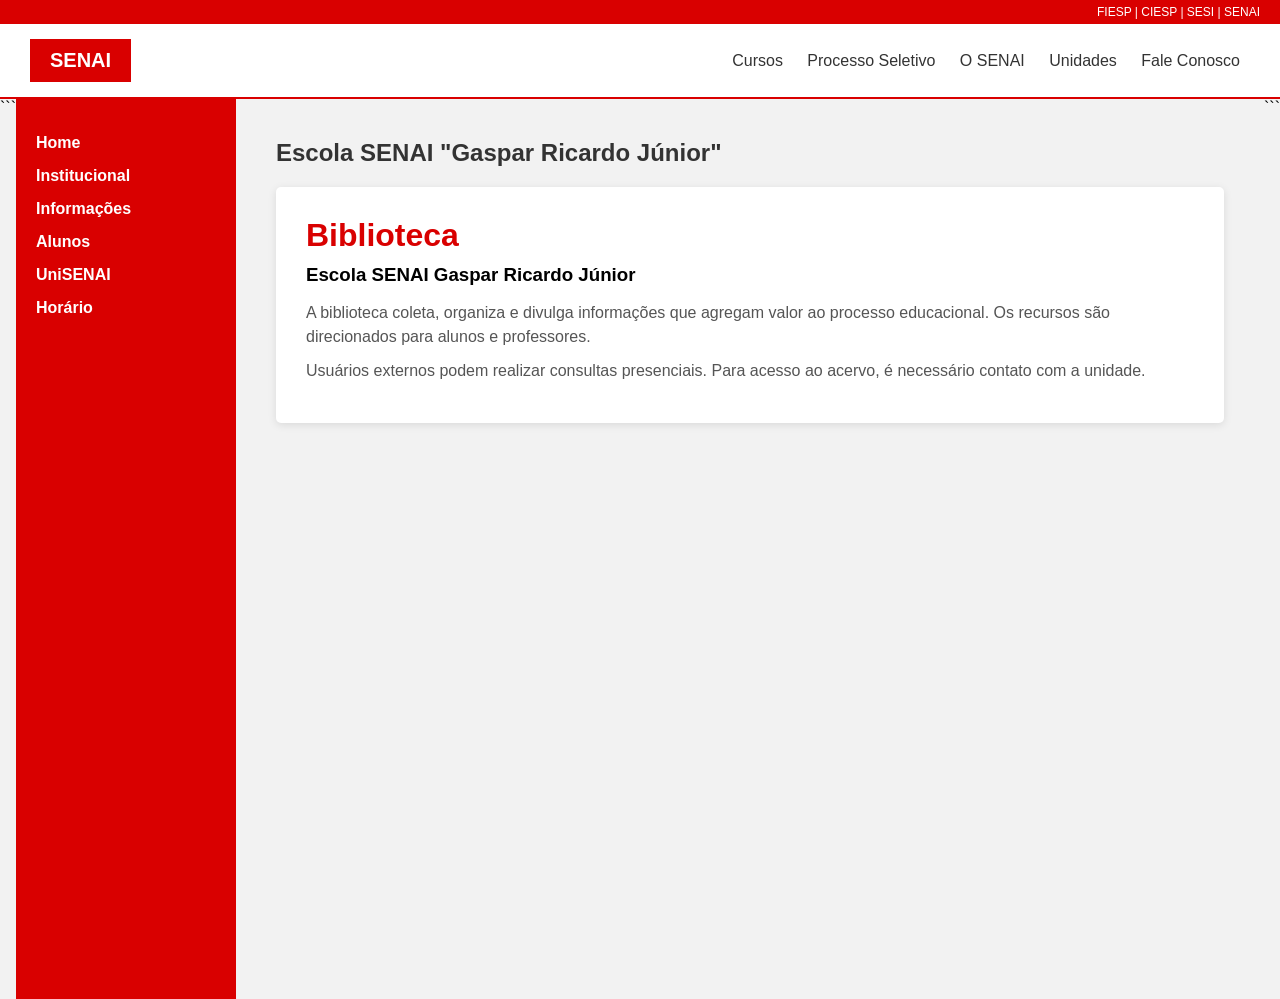
<file: Biblioteca/index.html>
<!DOCTYPE html>

<html lang="pt-BR">
<head>
  <meta charset="UTF-8">
  <title>Biblioteca SENAI</title>
  <link rel="stylesheet" href="estilo.css">
</head>
<body>

  <!-- Barra vermelha topo -->

  <div class="top-bar">
    <span>FIESP | CIESP | SESI | SENAI</span>
  </div>

  <!-- Header -->

  <header class="header">
    <div class="logo">SENAI</div>
    <nav>
      <a href="#">Cursos</a>
      <a href="#">Processo Seletivo</a>
      <a href="#">O SENAI</a>
      <a href="#">Unidades</a>
      <a href="#">Fale Conosco</a>
    </nav>
  </header>

  <div class="layout">

```
<!-- Sidebar -->
<aside class="sidebar">
  <a href="#">Home</a>
  <a href="#">Institucional</a>
  <a href="#">Informações</a>
  <a href="#">Alunos</a>
  <a href="#">UniSENAI</a>
  <a href="#">Horário</a>
</aside>

<!-- Conteúdo -->
<main class="content">

  <h2 class="title">Escola SENAI "Gaspar Ricardo Júnior"</h2>

  <div class="card">
    <h1>Biblioteca</h1>
    <h3>Escola SENAI Gaspar Ricardo Júnior</h3>

    <p>
      A biblioteca coleta, organiza e divulga informações que agregam valor
      ao processo educacional. Os recursos são direcionados para alunos e professores.
    </p>

    <p>
      Usuários externos podem realizar consultas presenciais. Para acesso ao acervo,
      é necessário contato com a unidade.
    </p>

  </div>

</main>
```

  </div>

</body>
</html>
</file>
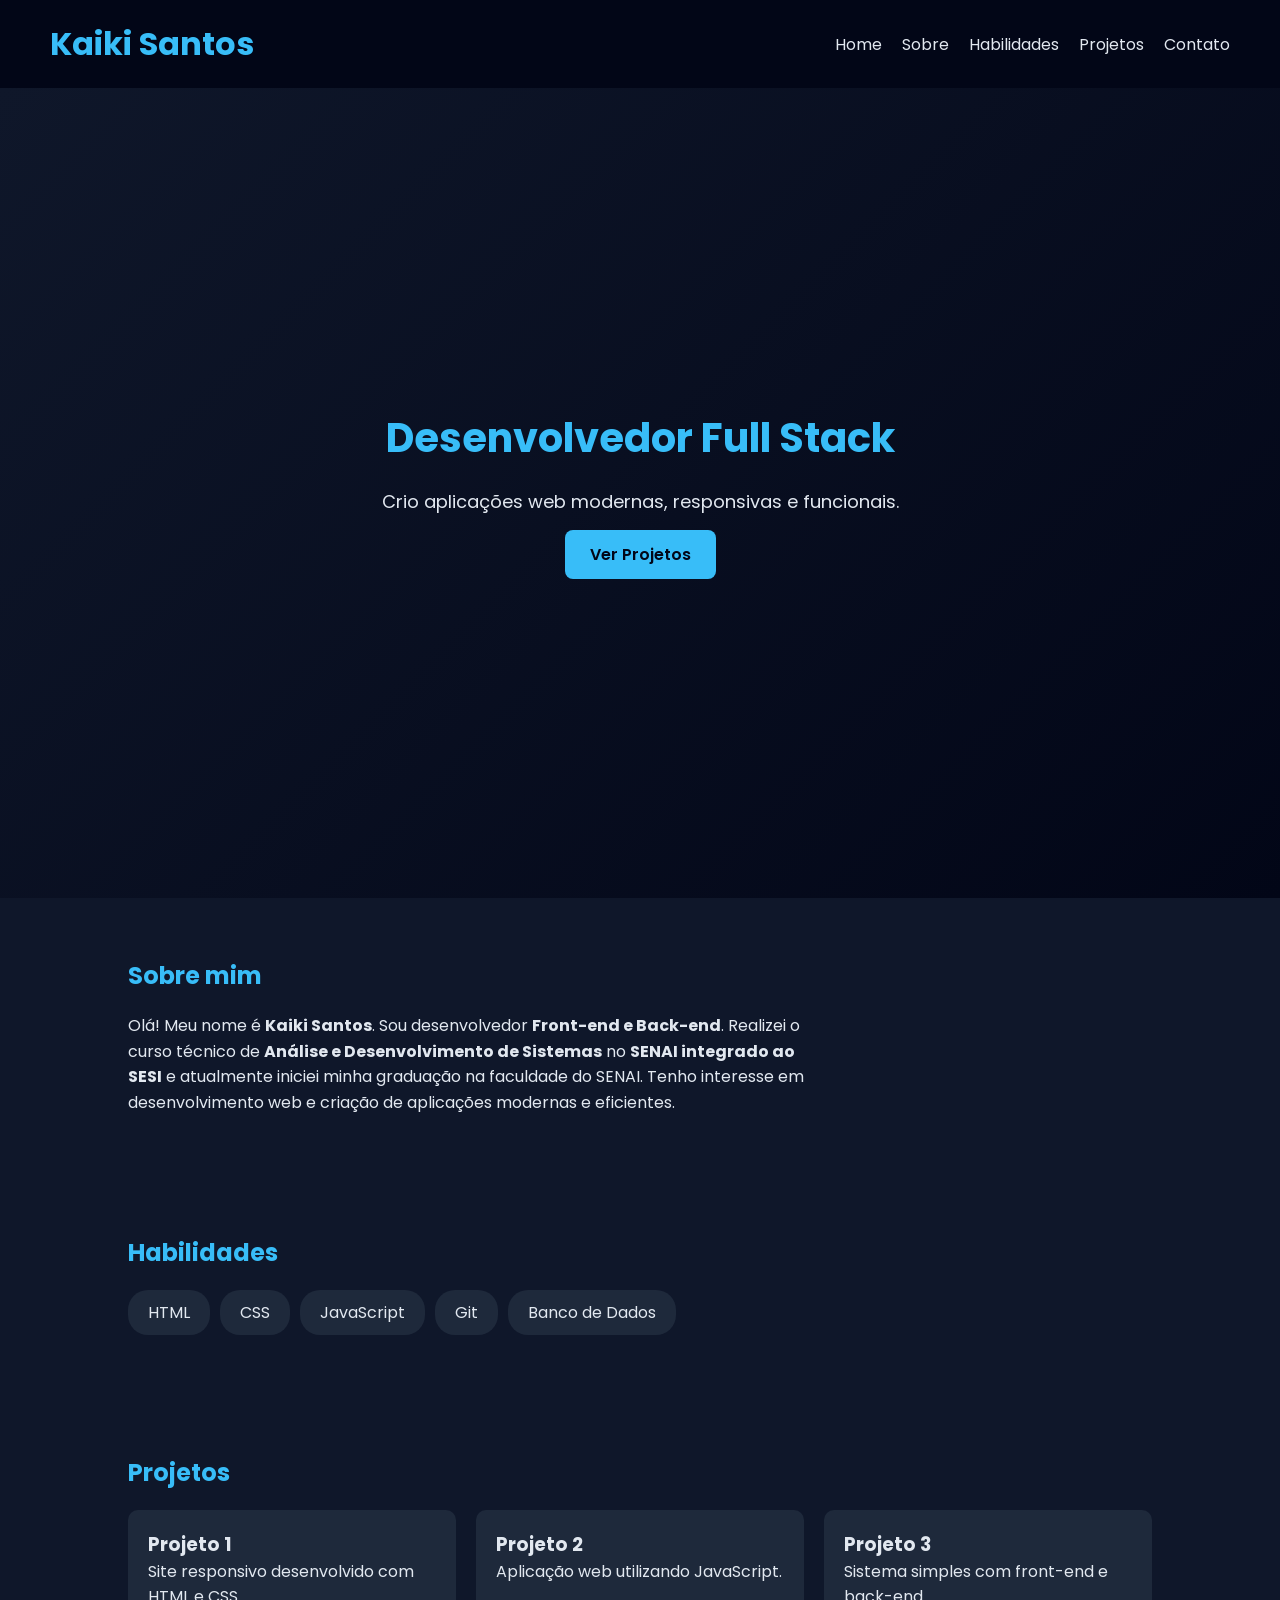
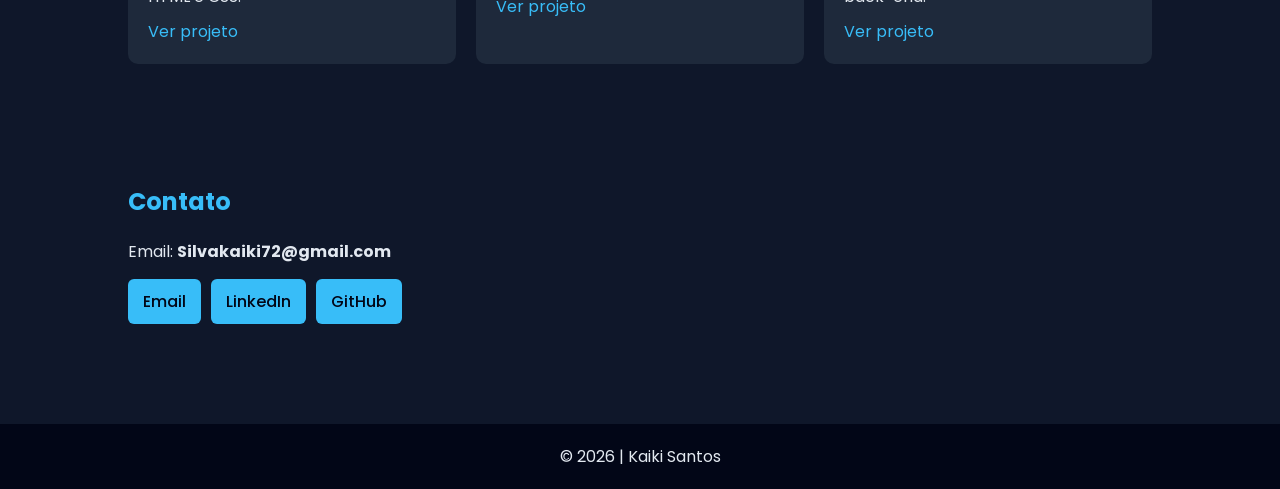
<file: Portifolio/index.html>
<!DOCTYPE html>
<html lang="pt-BR">

<head>
    <meta charset="UTF-8">
    <meta name="viewport" content="width=device-width, initial-scale=1.0">
    <title>Portfólio | Kaiki Santos</title>
    <link rel="stylesheet" href="style.css">

    <!-- Fonte moderna -->
    <link href="https://fonts.googleapis.com/css2?family=Poppins:wght@300;400;600&display=swap" rel="stylesheet">
</head>

<body>

<header>

    <h1>Kaiki Santos</h1>

    <nav>
        <ul>
            <li><a href="#hero">Home</a></li>
            <li><a href="#sobre">Sobre</a></li>
            <li><a href="#skills">Habilidades</a></li>
            <li><a href="#projetos">Projetos</a></li>
            <li><a href="#contato">Contato</a></li>
        </ul>
    </nav>

</header>


<section id="hero">

    <div class="hero-text">

        <h2>Desenvolvedor Full Stack</h2>

        <p>
            Crio aplicações web modernas, responsivas e funcionais.
        </p>

        <a href="#projetos" class="botao">Ver Projetos</a>

    </div>

</section>


<section id="sobre">

    <h2>Sobre mim</h2>

    <div class="sobre-container">

        <p>
            Olá! Meu nome é <strong>Kaiki Santos</strong>.  
            Sou desenvolvedor <strong>Front-end e Back-end</strong>.

            Realizei o curso técnico de <strong>Análise e Desenvolvimento de Sistemas</strong>
            no <strong>SENAI integrado ao SESI</strong> e atualmente iniciei
            minha graduação na faculdade do SENAI.

            Tenho interesse em desenvolvimento web e criação de
            aplicações modernas e eficientes.
        </p>

    </div>

</section>


<section id="skills">

    <h2>Habilidades</h2>

    <div class="skills-container">

        <div class="skill">HTML</div>
        <div class="skill">CSS</div>
        <div class="skill">JavaScript</div>
        <div class="skill">Git</div>
        <div class="skill">Banco de Dados</div>

    </div>

</section>


<section id="projetos">

    <h2>Projetos</h2>

    <div class="container-projetos">

        <div class="card">

            <h3>Projeto 1</h3>

            <p>Site responsivo desenvolvido com HTML e CSS.</p>

            <a href="#">Ver projeto</a>

        </div>

        <div class="card">

            <h3>Projeto 2</h3>

            <p>Aplicação web utilizando JavaScript.</p>

            <a href="#">Ver projeto</a>

        </div>

        <div class="card">

            <h3>Projeto 3</h3>

            <p>Sistema simples com front-end e back-end.</p>

            <a href="#">Ver projeto</a>

        </div>

    </div>

</section>


<section id="contato">

    <h2>Contato</h2>

    <p>Email: <strong>Silvakaiki72@gmail.com</strong></p>
    

    <div class="botoes-contato">

        <a href="mailto:Silvakaiki72@gmail.com">Email</a>

        <a href="#">LinkedIn</a>

        <a href="#">GitHub</a>

    </div>

</section>


<footer>

    <p>© 2026 | Kaiki Santos</p>

</footer>


</body>
</html>
</file>
<file: Biblioteca/estilo.css>
* {
    margin: 0;
    padding: 0;
    box-sizing: border-box;
    font-family: Arial, sans-serif;
    }
  
  /* Fundo geral */
  body {
  background: #f2f2f2;
  }
  
  /* Barra topo vermelha */
  .top-bar {
  background: #d90000;
  color: white;
  padding: 5px 20px;
  font-size: 12px;
  text-align: right;
  }
  
  /* Header */
  .header {
  background: white;
  display: flex;
  justify-content: space-between;
  align-items: center;
  padding: 15px 30px;
  border-bottom: 2px solid #d90000;
  }
  
  .logo {
  background: #d90000;
  color: white;
  font-weight: bold;
  padding: 10px 20px;
  font-size: 20px;
  }
  
  .header nav a {
  margin: 0 10px;
  text-decoration: none;
  color: #333;
  font-weight: 500;
  }
  
  .header nav a:hover {
  color: #d90000;
  }
  
  /* Layout */
  .layout {
  display: flex;
  }
  
  /* Sidebar */
  .sidebar {
  width: 220px;
  background: #d90000;
  min-height: 100vh;
  padding: 20px;
  }
  
  .sidebar a {
  display: block;
  color: white;
  text-decoration: none;
  margin: 15px 0;
  font-weight: bold;
  }
  
  .sidebar a:hover {
  text-decoration: underline;
  }
  
  /* Conteúdo */
  .content {
  flex: 1;
  padding: 40px;
  }
  
  .title {
  margin-bottom: 20px;
  color: #333;
  }
  
  /* Card branco */
  .card {
  background: white;
  padding: 30px;
  border-radius: 5px;
  box-shadow: 0 2px 8px rgba(0,0,0,0.1);
  }
  
  .card h1 {
  color: #d90000;
  margin-bottom: 10px;
  }
  
  .card h3 {
  margin-bottom: 15px;
  }
  
  .card p {
  margin-bottom: 10px;
  color: #555;
  line-height: 1.5;
  }
</file>
<file: Portifolio/style.css>
/* Reset */
* {
    margin: 0;
    padding: 0;
    box-sizing: border-box;
}

body {
    font-family: 'Poppins', sans-serif;
    background-color: #0f172a;
    color: #e2e8f0;
    scroll-behavior: smooth;
}

/* HEADER */
header {
    display: flex;
    justify-content: space-between;
    align-items: center;
    padding: 20px 50px;
    background: #020617;
    position: sticky;
    top: 0;
}

header h1 {
    color: #38bdf8;
}

nav ul {
    display: flex;
    gap: 20px;
    list-style: none;
}

nav a {
    text-decoration: none;
    color: #e2e8f0;
    transition: 0.3s;
}

nav a:hover {
    color: #38bdf8;
}

/* HERO */
#hero {
    height: 90vh;
    display: flex;
    align-items: center;
    justify-content: center;
    text-align: center;
    background: linear-gradient(135deg, #0f172a, #020617);
}

.hero-text h2 {
    font-size: 40px;
    color: #38bdf8;
}

.hero-text p {
    margin: 15px 0;
    font-size: 18px;
}

.botao {
    display: inline-block;
    padding: 12px 25px;
    background: #38bdf8;
    color: #020617;
    border-radius: 8px;
    text-decoration: none;
    font-weight: 600;
    transition: 0.3s;
}

.botao:hover {
    background: #0ea5e9;
}

/* SECTIONS */
section {
    padding: 60px 10%;
}

h2 {
    margin-bottom: 20px;
    color: #38bdf8;
}

/* SOBRE */
.sobre-container {
    max-width: 700px;
    line-height: 1.6;
}

/* SKILLS */
.skills-container {
    display: flex;
    flex-wrap: wrap;
    gap: 10px;
}

.skill {
    background: #1e293b;
    padding: 10px 20px;
    border-radius: 20px;
}

/* PROJETOS */
.container-projetos {
    display: grid;
    grid-template-columns: repeat(auto-fit, minmax(250px, 1fr));
    gap: 20px;
}

.card {
    background: #1e293b;
    padding: 20px;
    border-radius: 10px;
    transition: 0.3s;
}

.card:hover {
    transform: translateY(-5px);
}

.card a {
    display: inline-block;
    margin-top: 10px;
    color: #38bdf8;
    text-decoration: none;
}

/* CONTATO */
.botoes-contato {
    margin-top: 15px;
    display: flex;
    gap: 10px;
}

.botoes-contato a {
    background: #38bdf8;
    color: #020617;
    padding: 10px 15px;
    border-radius: 6px;
    text-decoration: none;
    font-weight: 500;
}

/* FOOTER */
footer {
    text-align: center;
    padding: 20px;
    background: #020617;
    margin-top: 40px;
}
</file>
